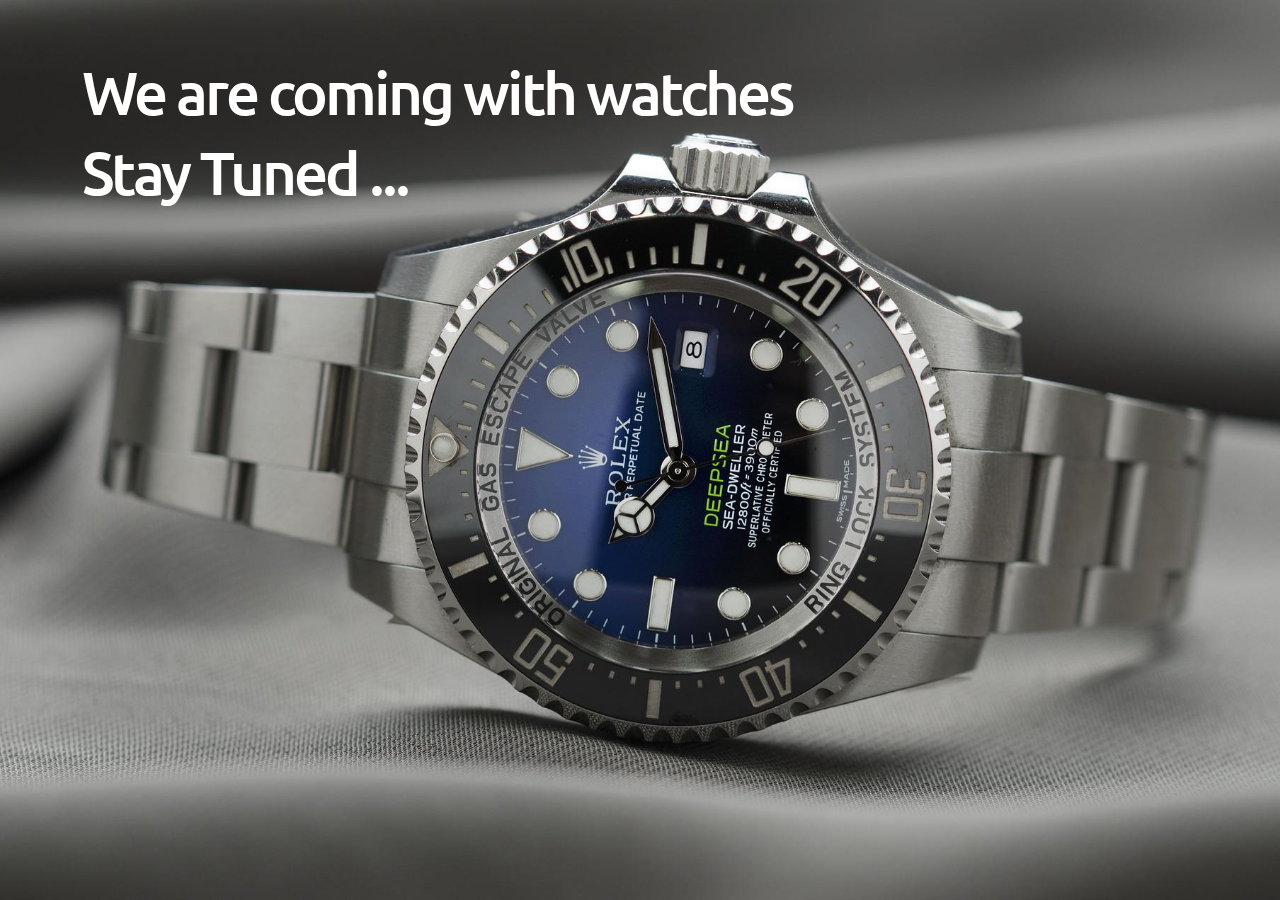
<file: Projects/WatchLandingPage/index.html>
<!DOCTYPE html>
<html lang="en">

<head>
    <meta charset="UTF-8">
    <meta http-equiv="X-UA-Compatible" content="IE=edge">
    <meta name="viewport" content="width=device-width, initial-scale=1.0">
    <title>Watch Landing Page</title>
    <link href="https://cdn.jsdelivr.net/npm/bootstrap@5.1.3/dist/css/bootstrap.min.css" rel="stylesheet">
    <link rel="preconnect" href="https://fonts.googleapis.com">
    <link rel="preconnect" href="https://fonts.gstatic.com" crossorigin>
    <link href="https://fonts.googleapis.com/css2?family=Ubuntu:wght@300&display=swap" rel="stylesheet">
    <link rel="stylesheet" href="index.css">
    <script src="./index.js"></script>
</head>

<body>
    <div class="container">
        <h1 class="hero">We are coming with watches</h1>
        <h1 class="nero">Stay Tuned ... </h1>
    </div>
</body>

<script src="https://cdn.jsdelivr.net/npm/@popperjs/core@2.10.2/dist/umd/popper.min.js"></script>
<script src="https://cdn.jsdelivr.net/npm/bootstrap@5.1.3/dist/js/bootstrap.min.js"></script>

</html>
</file>
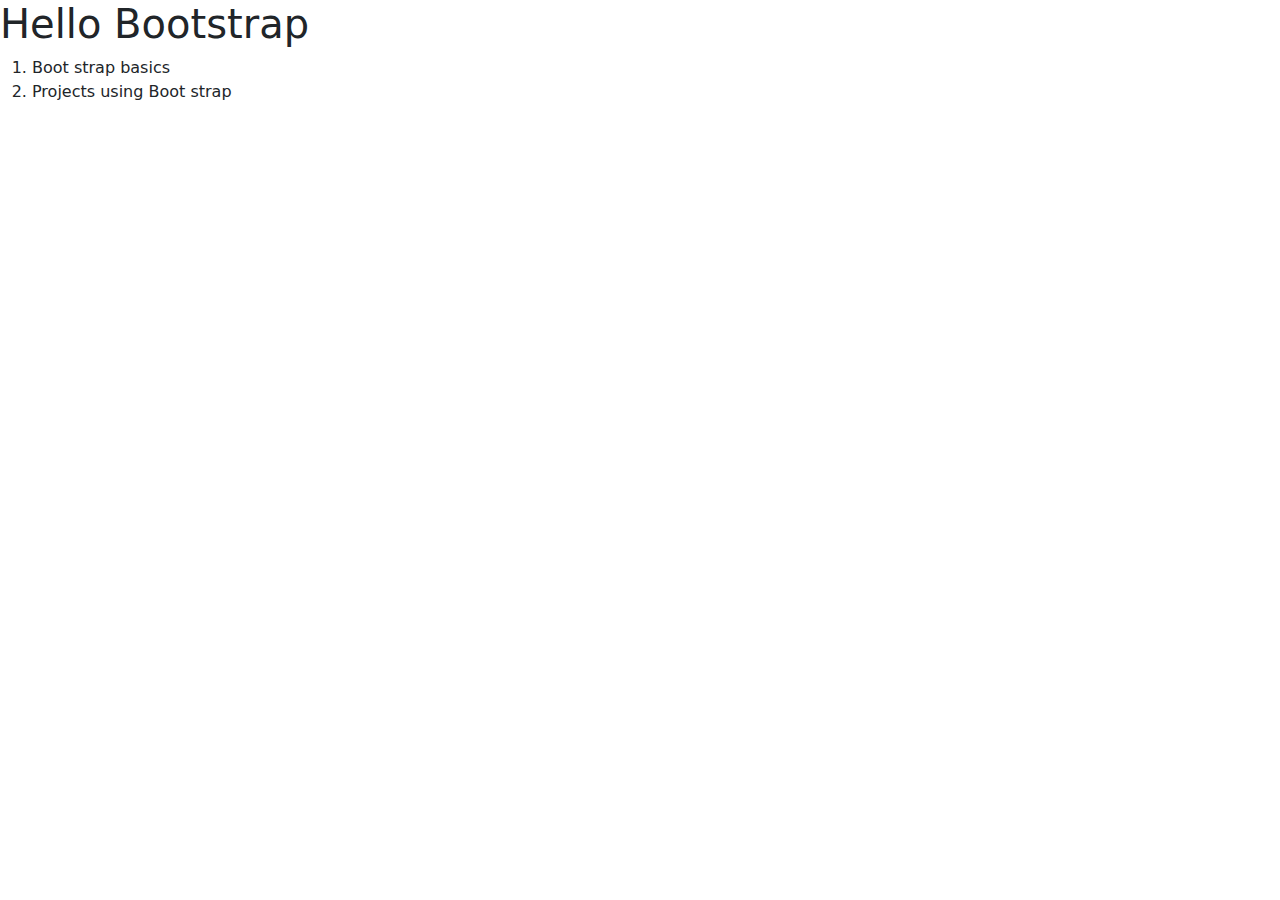
<file: 00_HelloBootStrap.html>
<!DOCTYPE html>
<html lang="en">

<head>
    <meta charset="UTF-8">
    <meta http-equiv="X-UA-Compatible" content="IE=edge">
    <meta name="viewport" content="width=device-width, initial-scale=1.0">
    <title>Hello Bootstrap</title>
    <!-- <link rel="stylesheet" href="./CSS/bootstrap.css"> -->
    <!-- We can also use CDN to link the style sheet -->
    <!-- Same css file, saved on server -->
    <link href="https://cdn.jsdelivr.net/npm/bootstrap@5.1.3/dist/css/bootstrap.min.css" rel="stylesheet">
</head>

<body>
    <h1>Hello Bootstrap</h1>
    <ol>
        <li>Boot strap basics </li>
        <li>Projects using Boot strap</li>
    </ol>
</body>
<script src="https://cdn.jsdelivr.net/npm/@popperjs/core@2.10.2/dist/umd/popper.min.js"></script>
<script src="https://cdn.jsdelivr.net/npm/bootstrap@5.1.3/dist/js/bootstrap.min.js"></script>

</html>
</file>
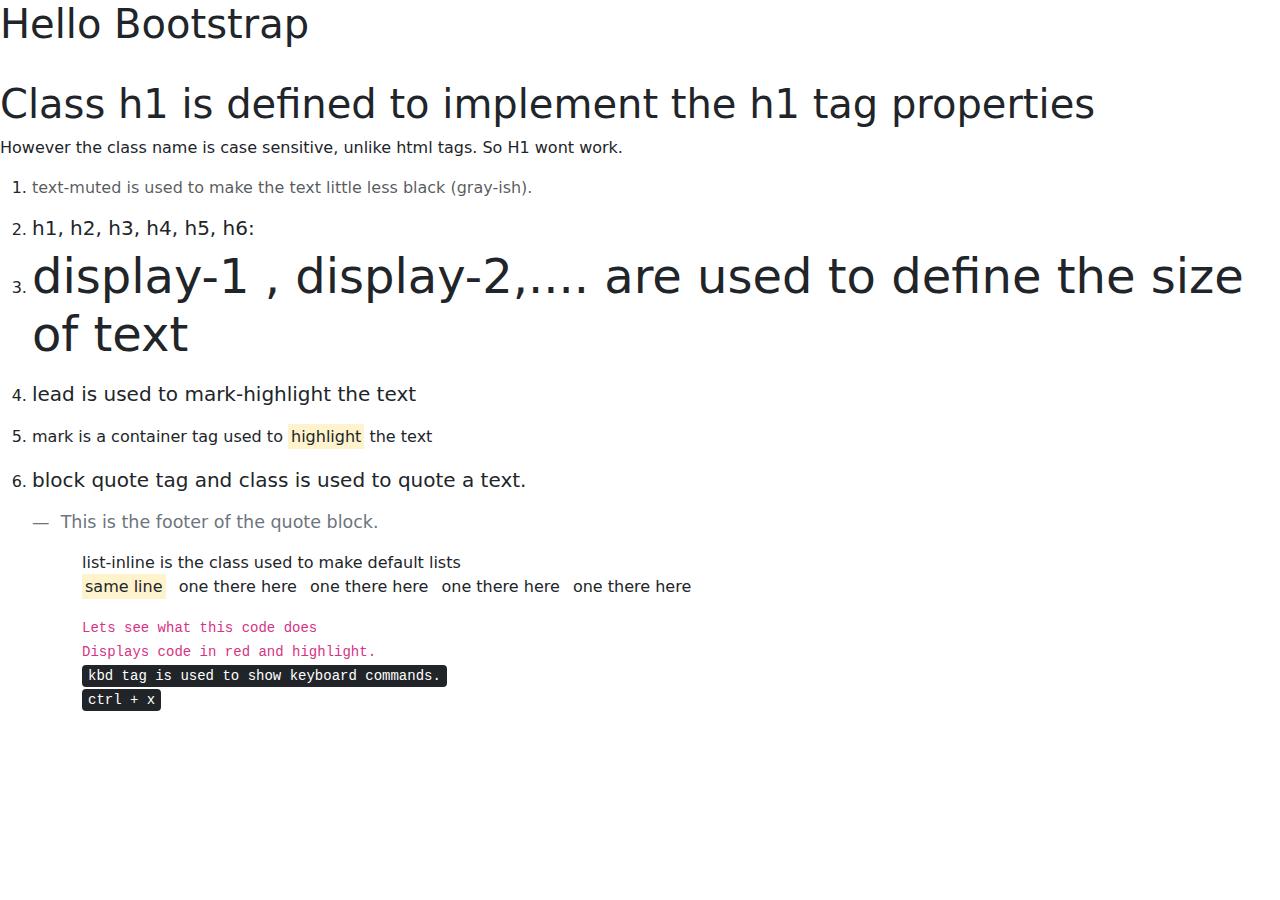
<file: 01_Texts.html>
<!DOCTYPE html>
<html lang="en">

<head>
    <meta charset="UTF-8">
    <meta http-equiv="X-UA-Compatible" content="IE=edge">
    <meta name="viewport" content="width=device-width, initial-scale=1.0">
    <title>Texts</title>
    <link href="https://cdn.jsdelivr.net/npm/bootstrap@5.1.3/dist/css/bootstrap.min.css" rel="stylesheet">
</head>

<body>
    <h1>Hello Bootstrap</h1>
    <br>
    <p class="h1">Class h1 is defined to implement the h1 tag properties </p>
    <p class="H1">However the class name is case sensitive, unlike html tags. So H1 wont work.</p>
    <ol>
        <li>
            <p class="text-muted"> text-muted is used to make the text little less black (gray-ish).</p>
        </li>
        <li>
            <p class="h5"> h1, h2, h3, h4, h5, h6: </p>
        </li>
        <li>
            <p class="display-5">display-1 , display-2,.... are used to define the size of text</p>
        </li>
        <li>
            <p class="lead">lead is used to mark-highlight the text </p>
        </li>
        <li>
            <p>mark is a container tag used to <mark>highlight</mark> the text</p>
        </li>
        <li>
            <blockquote class="blockquote">
                <p class="mb-0">block quote tag and class is used to quote a text.</p>
                <br>
                <footer class="blockquote-footer">
                    This is the footer of the quote block.
                </footer>
            </blockquote>
        </li>

    </ol>
    <div class="container">
        <ul class="list-inline">
            <li>list-inline is the class used to make default lists </li>
            <li class="list-inline-item"> <mark>same line</mark> </li>
            <li class="list-inline-item">one there here </li>
            <li class="list-inline-item">one there here </li>
            <li class="list-inline-item">one there here </li>
            <li class="list-inline-item">one there here </li>
        </ul>
    </div>

    <div class="container">
        <code>
            Lets see what this code does <br>
            Displays code in red and highlight. <br>
        </code>
        <kbd>
            kbd tag is used to show keyboard commands. 
        </kbd>
        <br>
        <kbd>
            ctrl + x
        </kbd>
    </div>
</body>

<script src="https://cdn.jsdelivr.net/npm/@popperjs/core@2.10.2/dist/umd/popper.min.js"></script>
<script src="https://cdn.jsdelivr.net/npm/bootstrap@5.1.3/dist/js/bootstrap.min.js"></script>

</html>
</file>
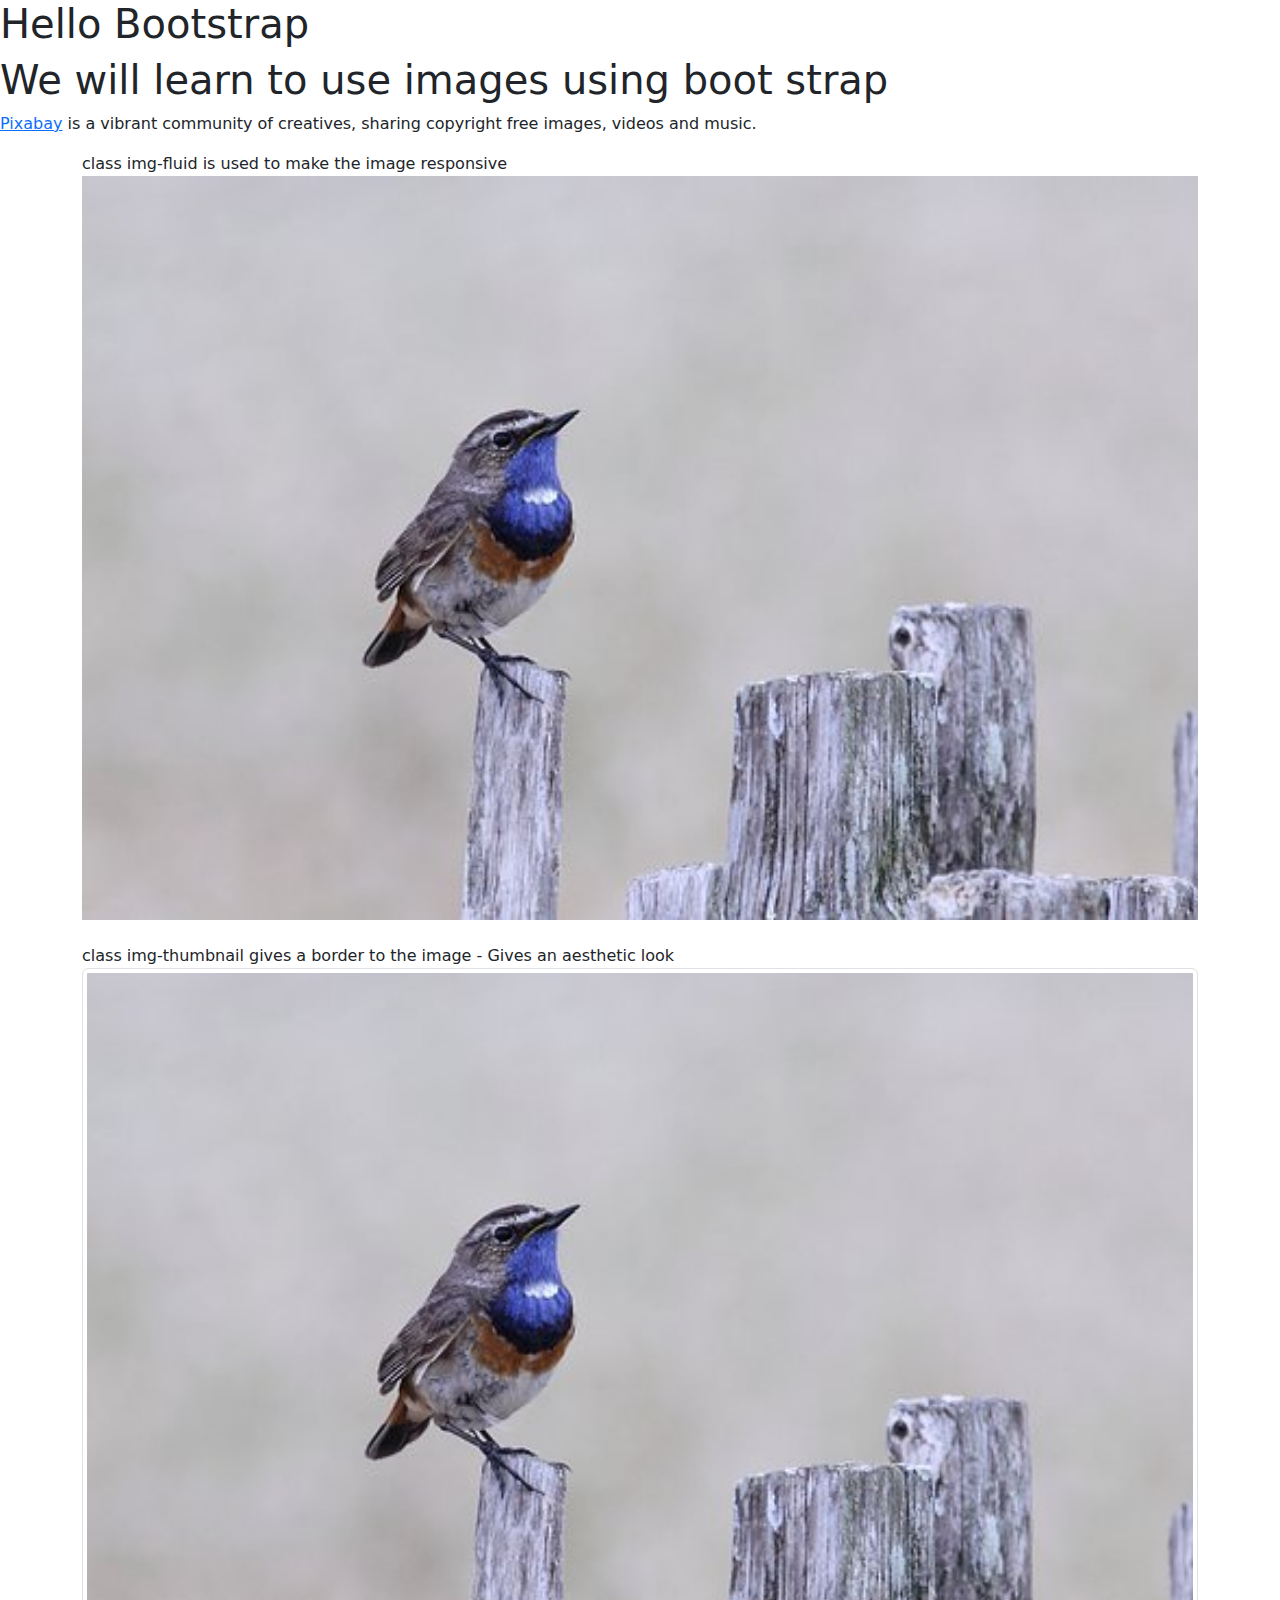
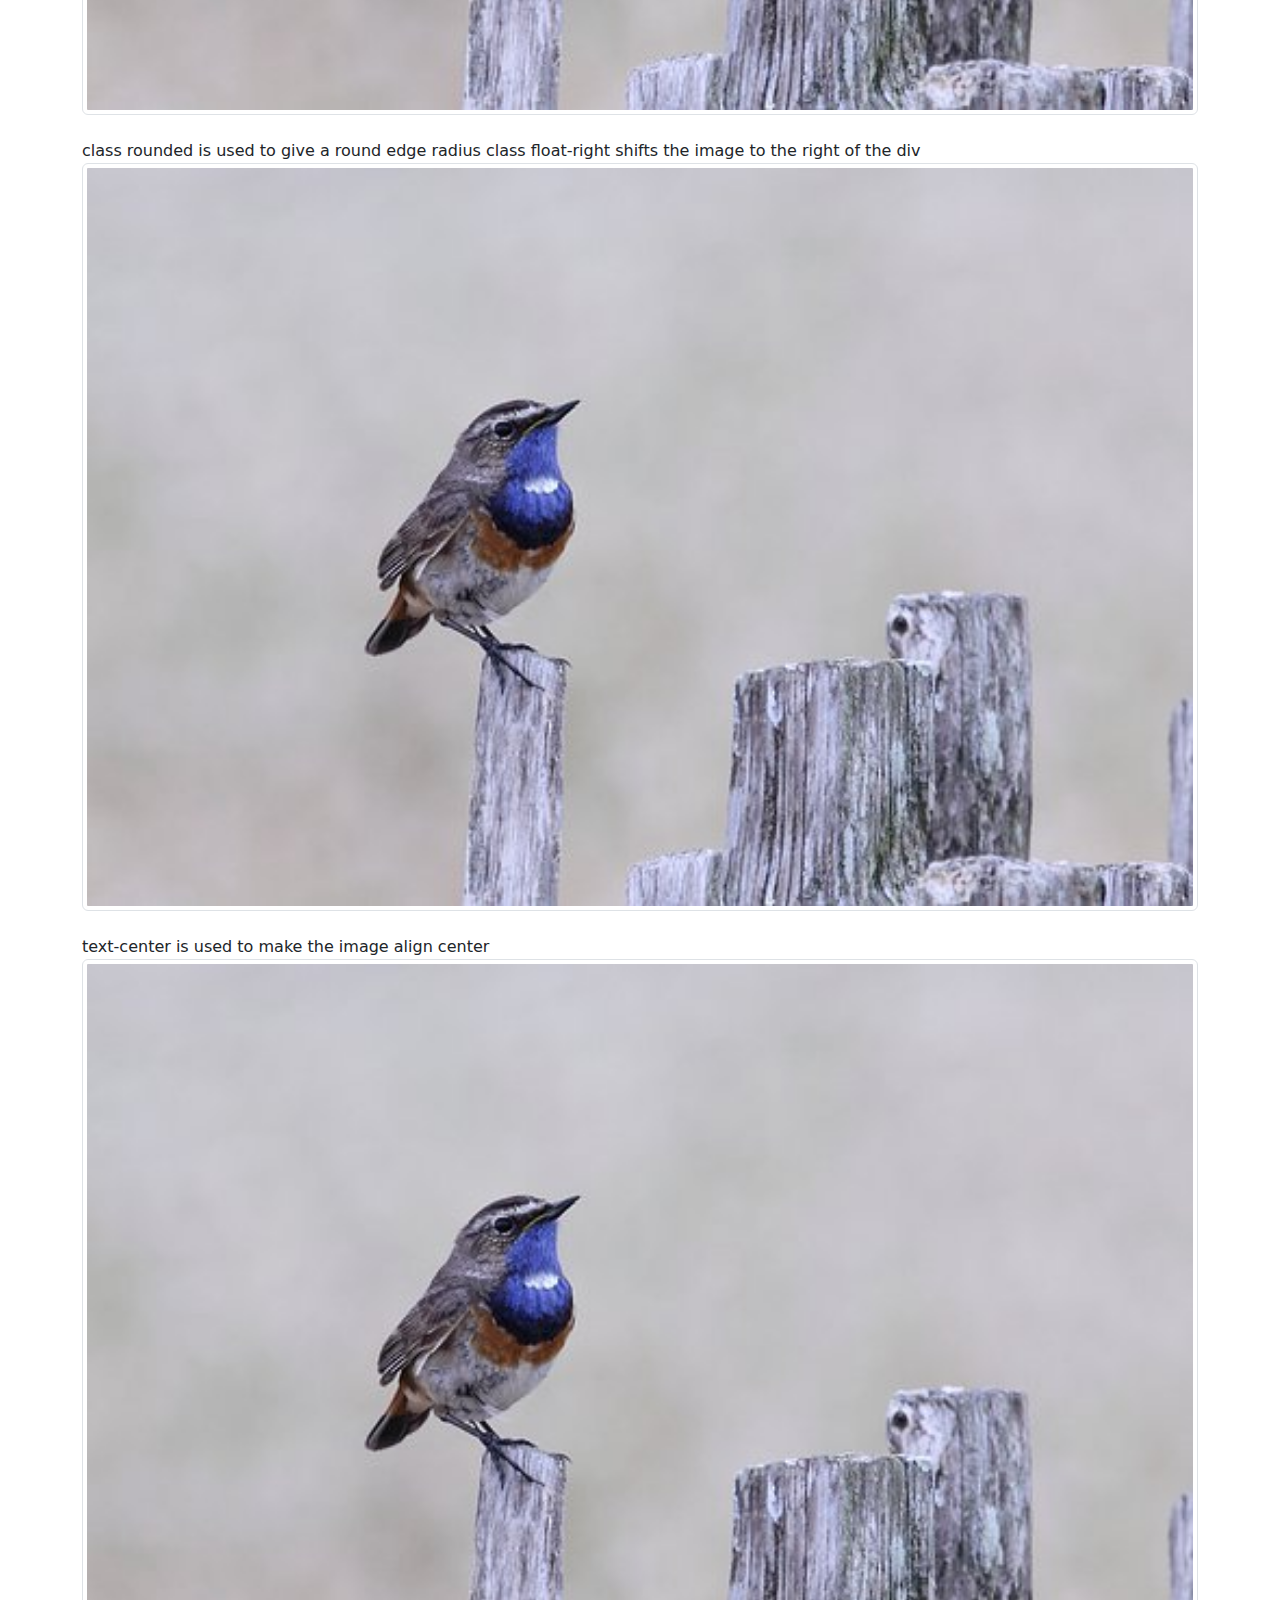
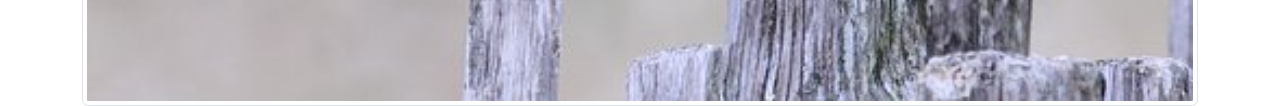
<file: 02_Images.html>
<!DOCTYPE html>
<html lang="en">

<head>
    <meta charset="UTF-8">
    <meta http-equiv="X-UA-Compatible" content="IE=edge">
    <meta name="viewport" content="width=device-width, initial-scale=1.0">
    <title>Image</title>
    <link href="https://cdn.jsdelivr.net/npm/bootstrap@5.1.3/dist/css/bootstrap.min.css" rel="stylesheet">
</head>

<body style="background-image: url('https://cdn.pixabay.com/photo/2022/01/25/12/53/tree-6966126__340.jpg'); background-repeat: no-repeat; background-size: cover;" >
    <h1>Hello Bootstrap</h1>
    <h1 class="display-6">We will learn to use images using boot strap</h1>

    <p> <a href="https://pixabay.com/">Pixabay</a> is a vibrant community of creatives, sharing copyright free images, videos and music.</p>
    <div class="container" style="flex-direction: column; display: flex;">
        <!-- Image is not responsive -->
        <!-- <img src="./Resource/Image/cat-7032641__340.webp" alt=""> --> 
    
        class img-fluid is used to make the image responsive
        <img class="img-fluid" src="./Resource/Image/blue-throat-7077261__340.webp" alt="">
        <br>
        class img-thumbnail gives a border to the image - Gives an aesthetic look 
        <img class="img-fluid img-thumbnail" src="./Resource/Image/blue-throat-7077261__340.webp" alt="">
        
        <br>
        class rounded is used to give a round edge radius 
        class float-right shifts the image to the right of the div 
        <img class="img-fluid img-thumbnail float-right rounded" src="./Resource/Image/blue-throat-7077261__340.webp" alt="">
        
        <br>
        text-center is used to make the image align center
        <img class="img-fluid img-thumbnail float-right rounded text-center" src="./Resource/Image/blue-throat-7077261__340.webp" alt="">
        
    
    </div>
</body>

<script src="https://cdn.jsdelivr.net/npm/@popperjs/core@2.10.2/dist/umd/popper.min.js"></script>
<script src="https://cdn.jsdelivr.net/npm/bootstrap@5.1.3/dist/js/bootstrap.min.js"></script>

</html>
</file>
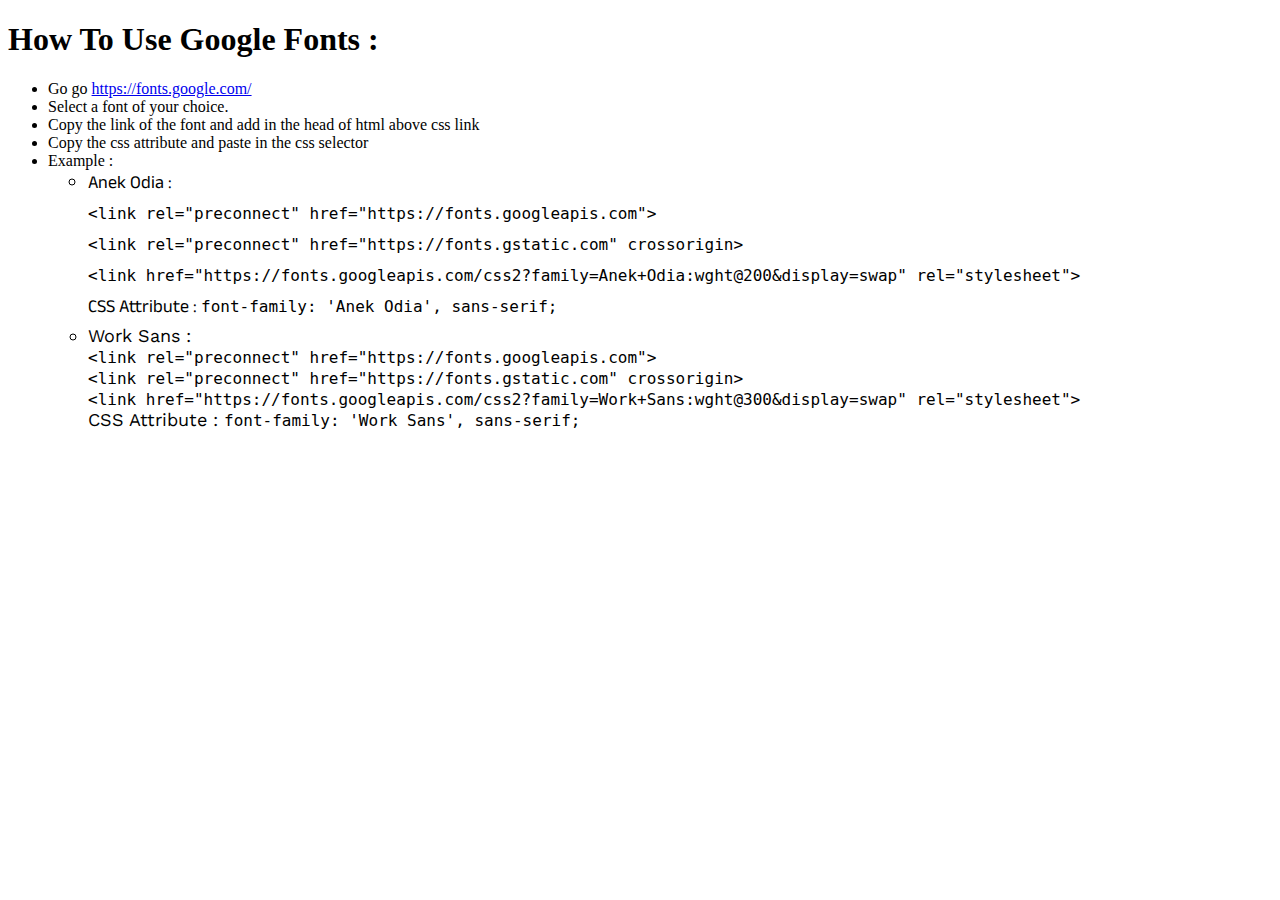
<file: 03_GoogleFonts.html>
<!DOCTYPE html>
<html lang="en">

<head>
    <meta charset="UTF-8">
    <meta http-equiv="X-UA-Compatible" content="IE=edge">
    <meta name="viewport" content="width=device-width, initial-scale=1.0">
    <title>Google Fonts </title>
    <link rel="preconnect" href="https://fonts.googleapis.com">
    <link rel="preconnect" href="https://fonts.gstatic.com" crossorigin>
    <link href="https://fonts.googleapis.com/css2?family=Anek+Odia:wght@300&family=Work+Sans:wght@300&display=swap"
        rel="stylesheet">
    <link rel="stylesheet" href="./CSS/03.css">
</head>

<body>
    <div class="container">
        <h1>How To Use Google Fonts : </h1>
    </div>
    <div class="container">
        <ul class="list-inline">
            <li>Go go <a href="https://fonts.google.com/">https://fonts.google.com/</a></li>
            <li>Select a font of your choice. </li>
            <li>Copy the link of the font and add in the head of html above css link</li>
            <li>Copy the css attribute and paste in the css selector </li>
            <li>
                Example :
                <ul>
                    <li class="anek">
                        Anek Odia : <br>
                        <code>
                            &ltlink rel="preconnect" href="https://fonts.googleapis.com"> <br>
                            &ltlink rel="preconnect" href="https://fonts.gstatic.com" crossorigin> <br>
                            &ltlink href="https://fonts.googleapis.com/css2?family=Anek+Odia:wght@200&display=swap" rel="stylesheet"> <br>
                        </code>
                        CSS Attribute : <code>font-family: 'Anek Odia', sans-serif;</code>
                    </li>
                    <li class="work">
                        Work Sans : <br>
                        <code>
                            &ltlink rel="preconnect" href="https://fonts.googleapis.com"> <br>
                            &ltlink rel="preconnect" href="https://fonts.gstatic.com" crossorigin> <br>
                            &ltlink href="https://fonts.googleapis.com/css2?family=Work+Sans:wght@300&display=swap" rel="stylesheet"> <br>
                        </code>
                        CSS Attribute : <code>font-family: 'Work Sans', sans-serif;</code>
                    </li>
                </ul>
            </li>
        </ul>
    </div>

</body>

<script src="https://cdn.jsdelivr.net/npm/@popperjs/core@2.10.2/dist/umd/popper.min.js"></script>
<script src="https://cdn.jsdelivr.net/npm/bootstrap@5.1.3/dist/js/bootstrap.min.js"></script>

</html>
</file>
<file: Projects/WatchLandingPage/index.css>
body {
    background: url(./Resource/Images/rolex-gfdc144a71_1920.jpg) no-repeat center center fixed;
    background-size: cover;
    transition: all 1.5s;
}

.hero, .nero {
    color: rgb(255, 255, 255);
    margin-top: 5%;
    font-size: 60px;
    letter-spacing: -0.05em;
    font-family: 'Ubuntu', sans-serif;
}

.nero {
    margin-top: 2px;
}
</file>
<file: CSS/03.css>
.anek {
    font-family: 'Anek Odia', sans-serif;
    font-size: large;
}

.work {
    font-size: large;
    font-family: 'Work Sans', sans-serif;
}
</file>
